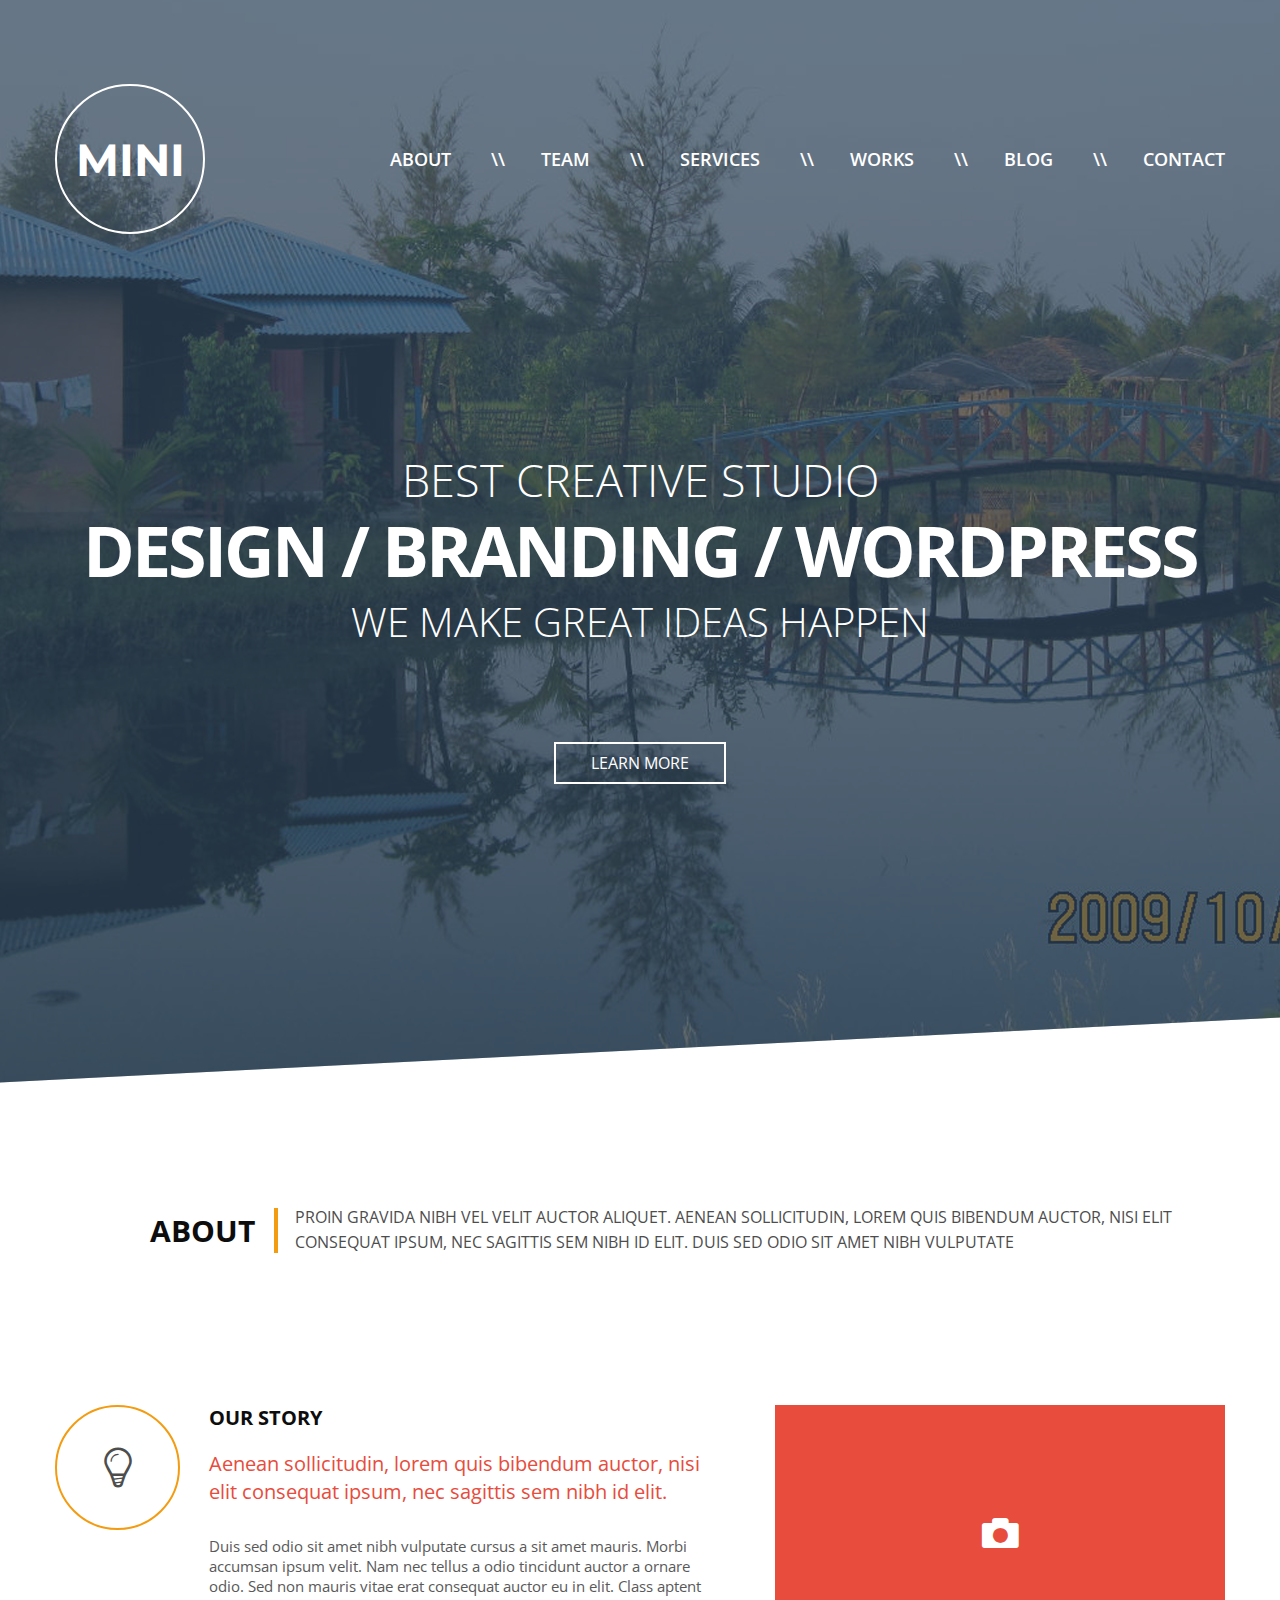
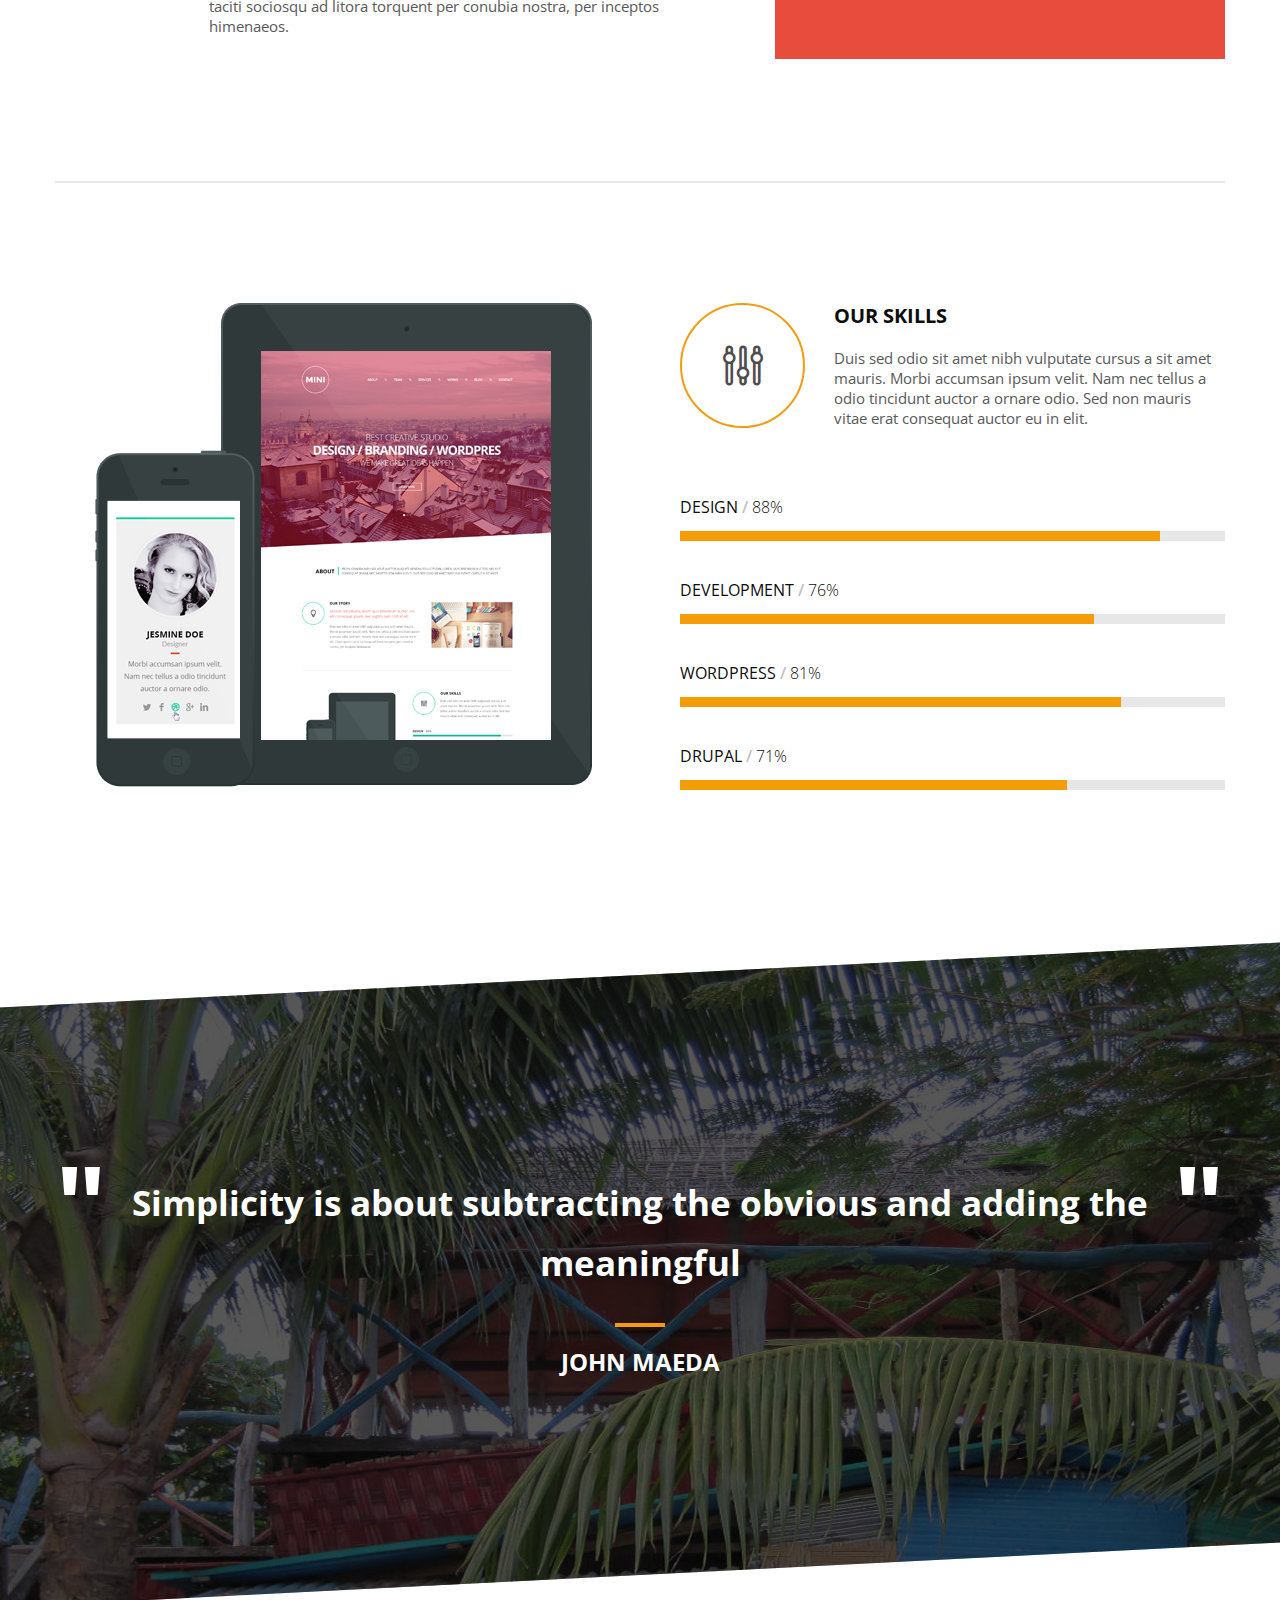
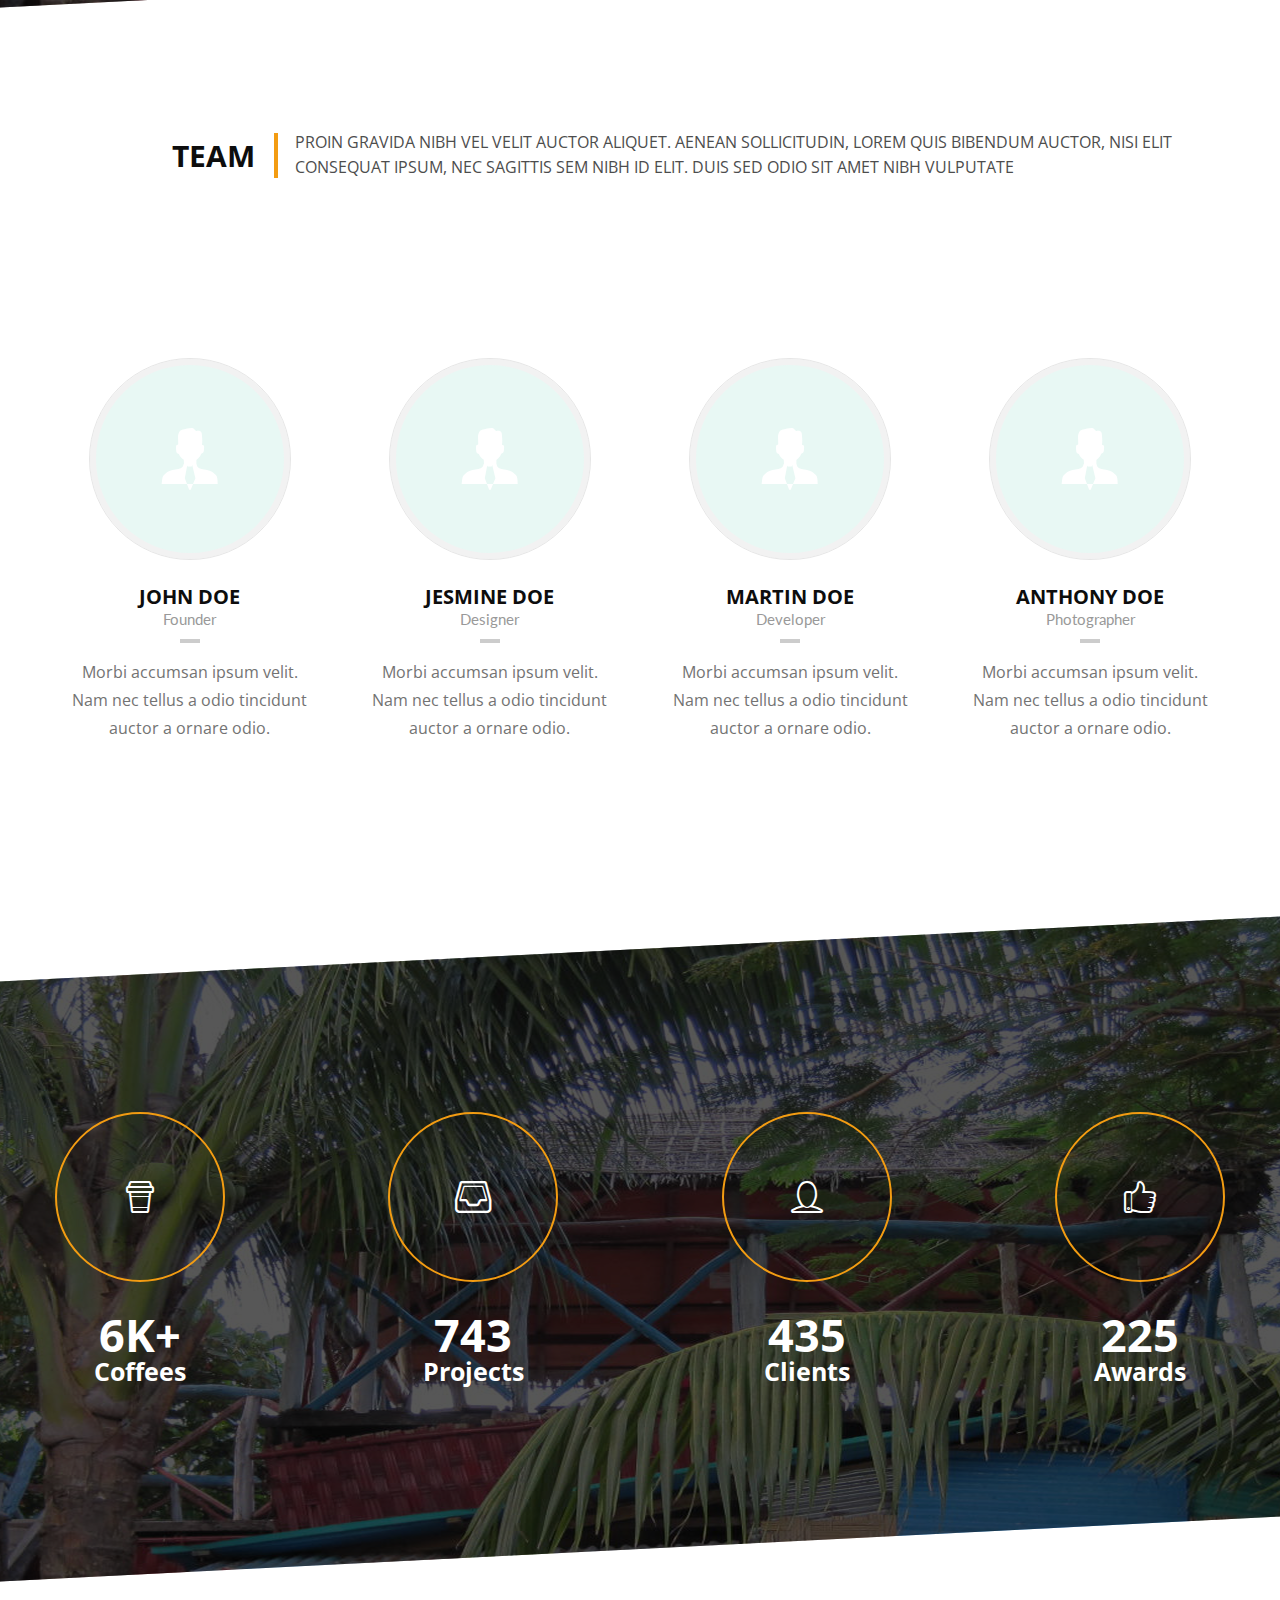
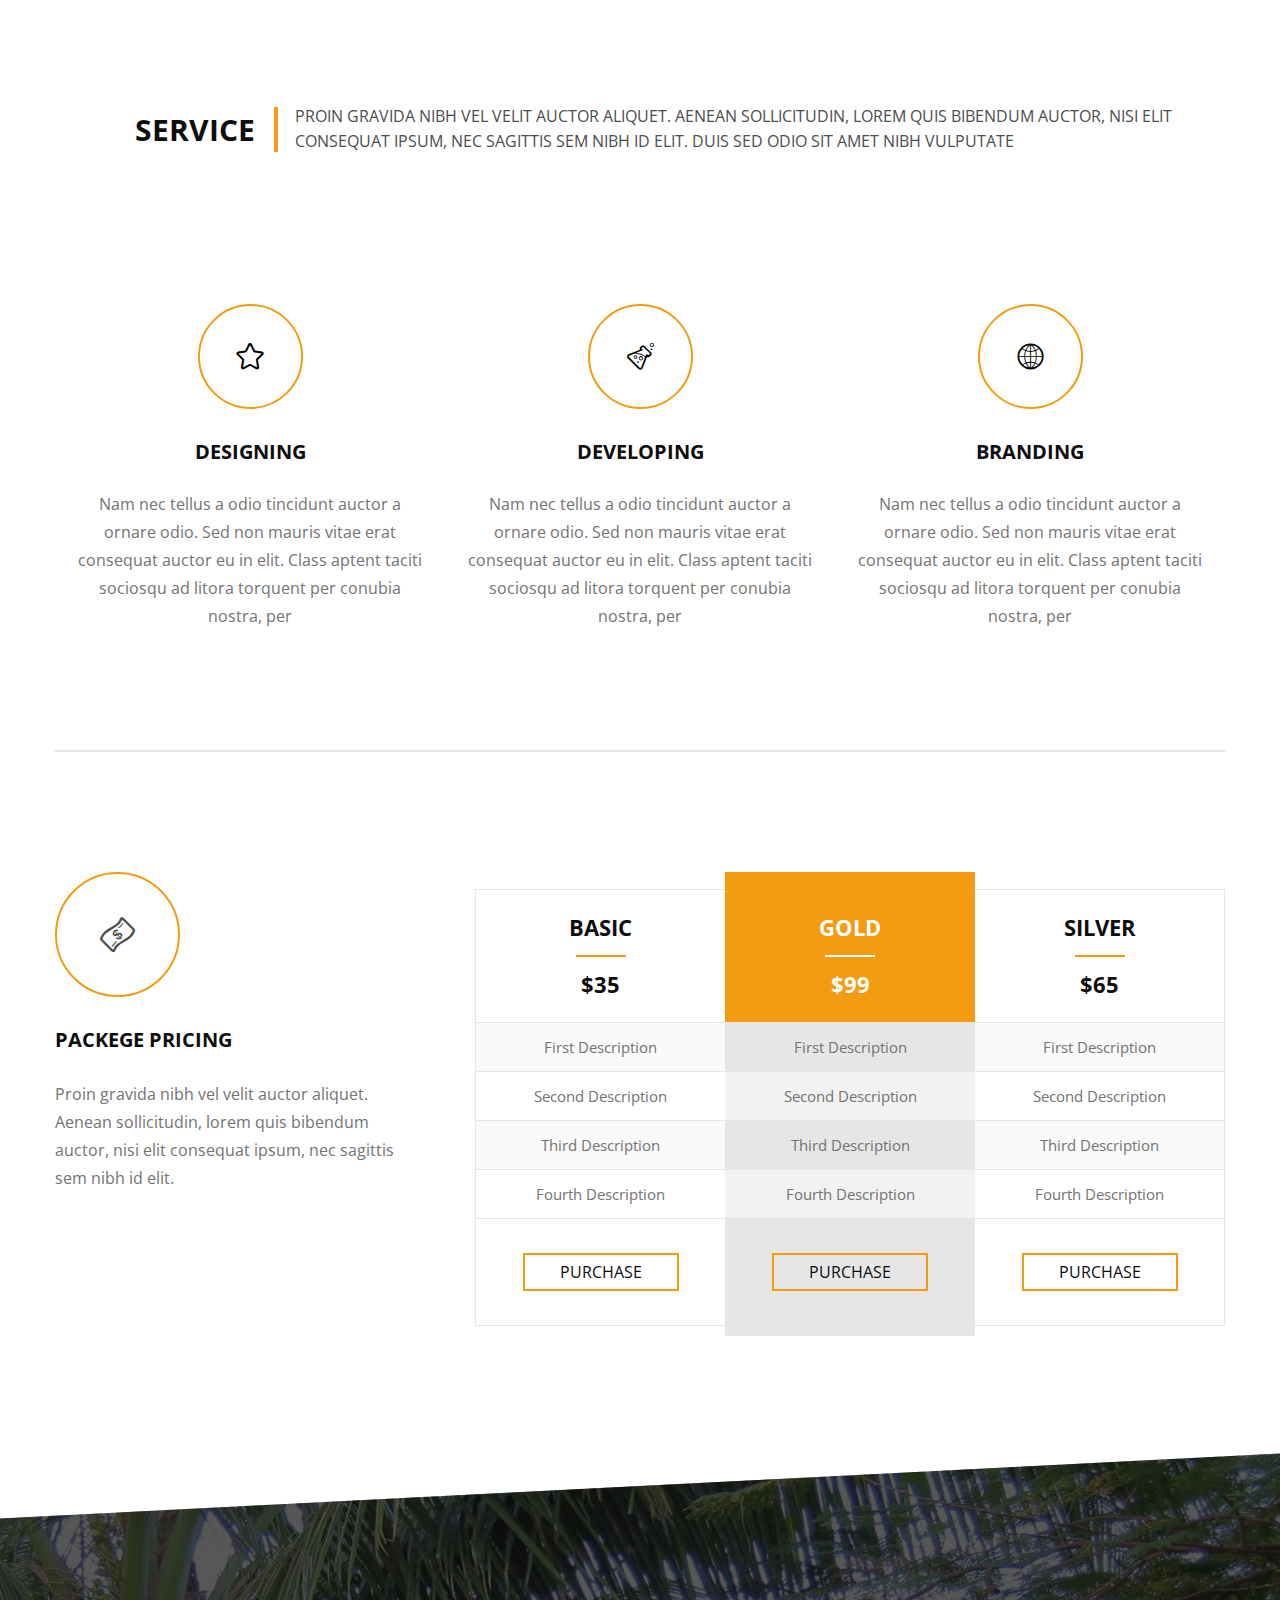
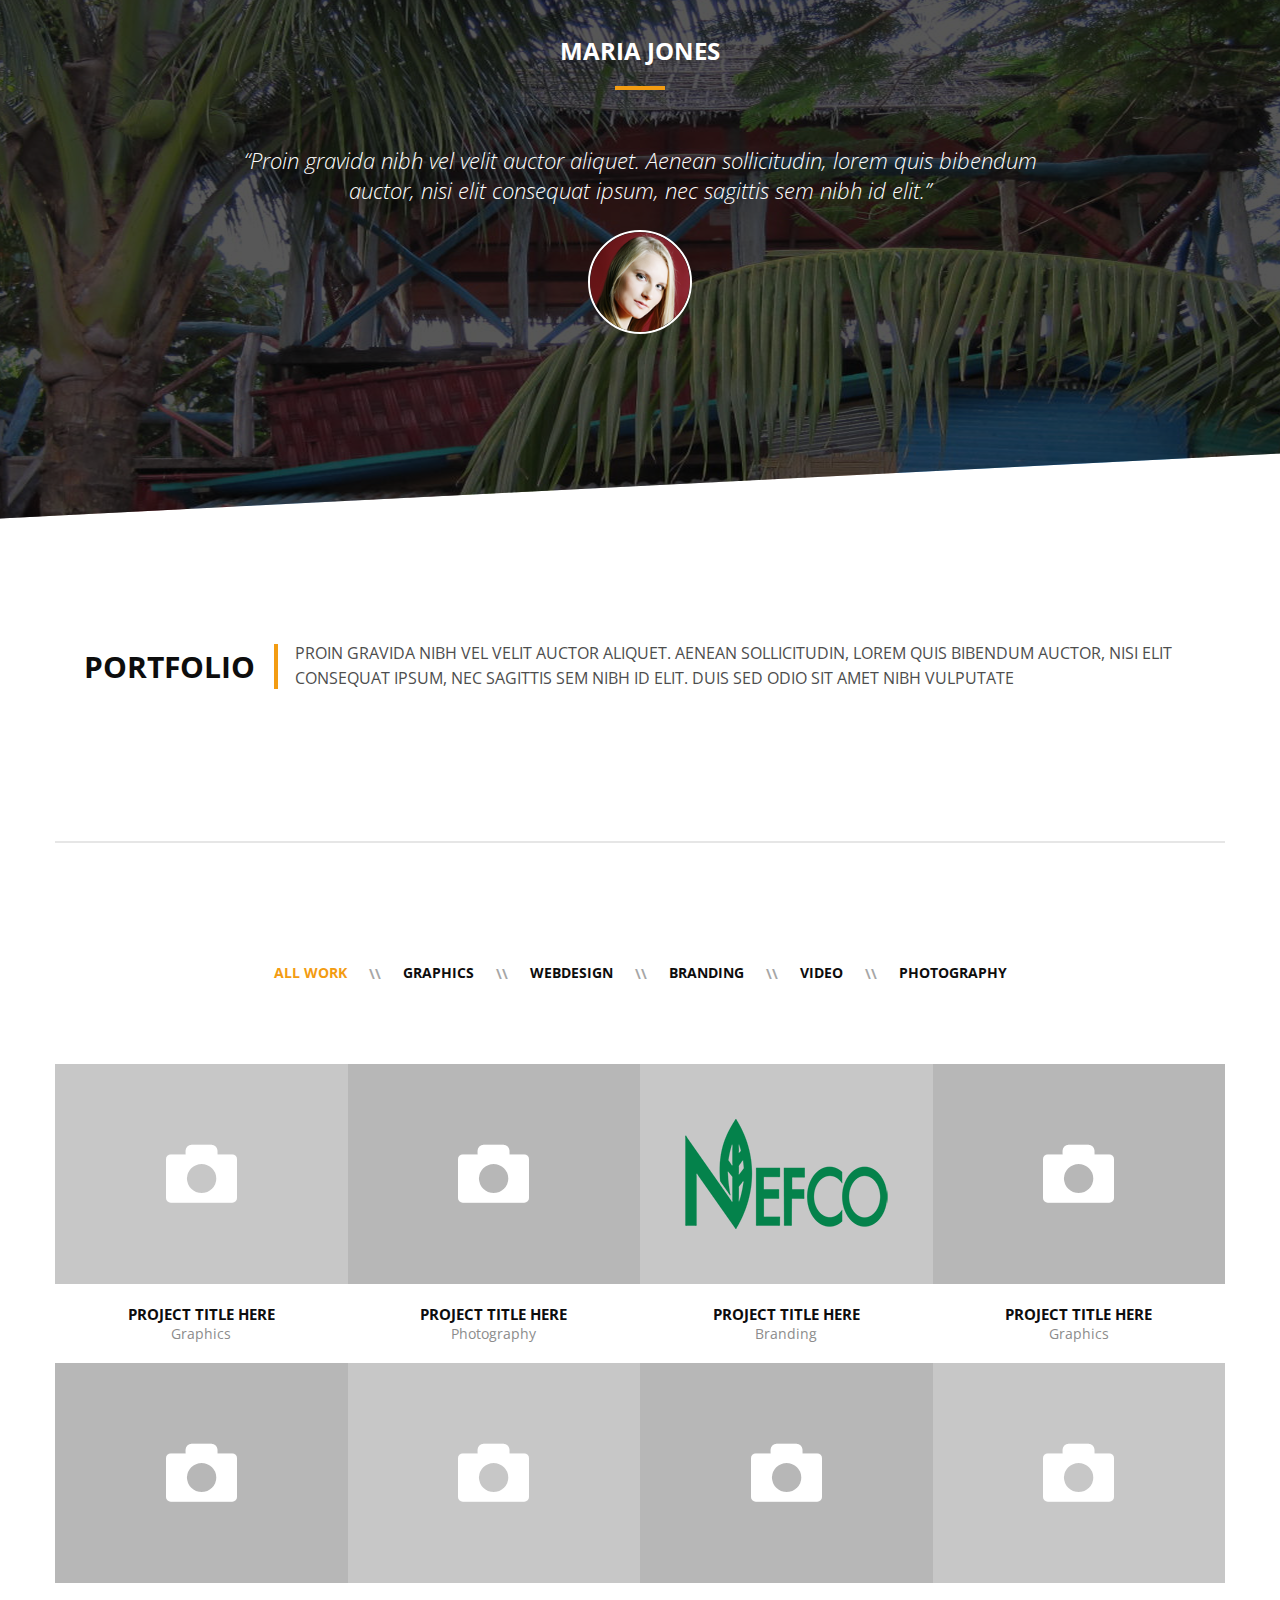
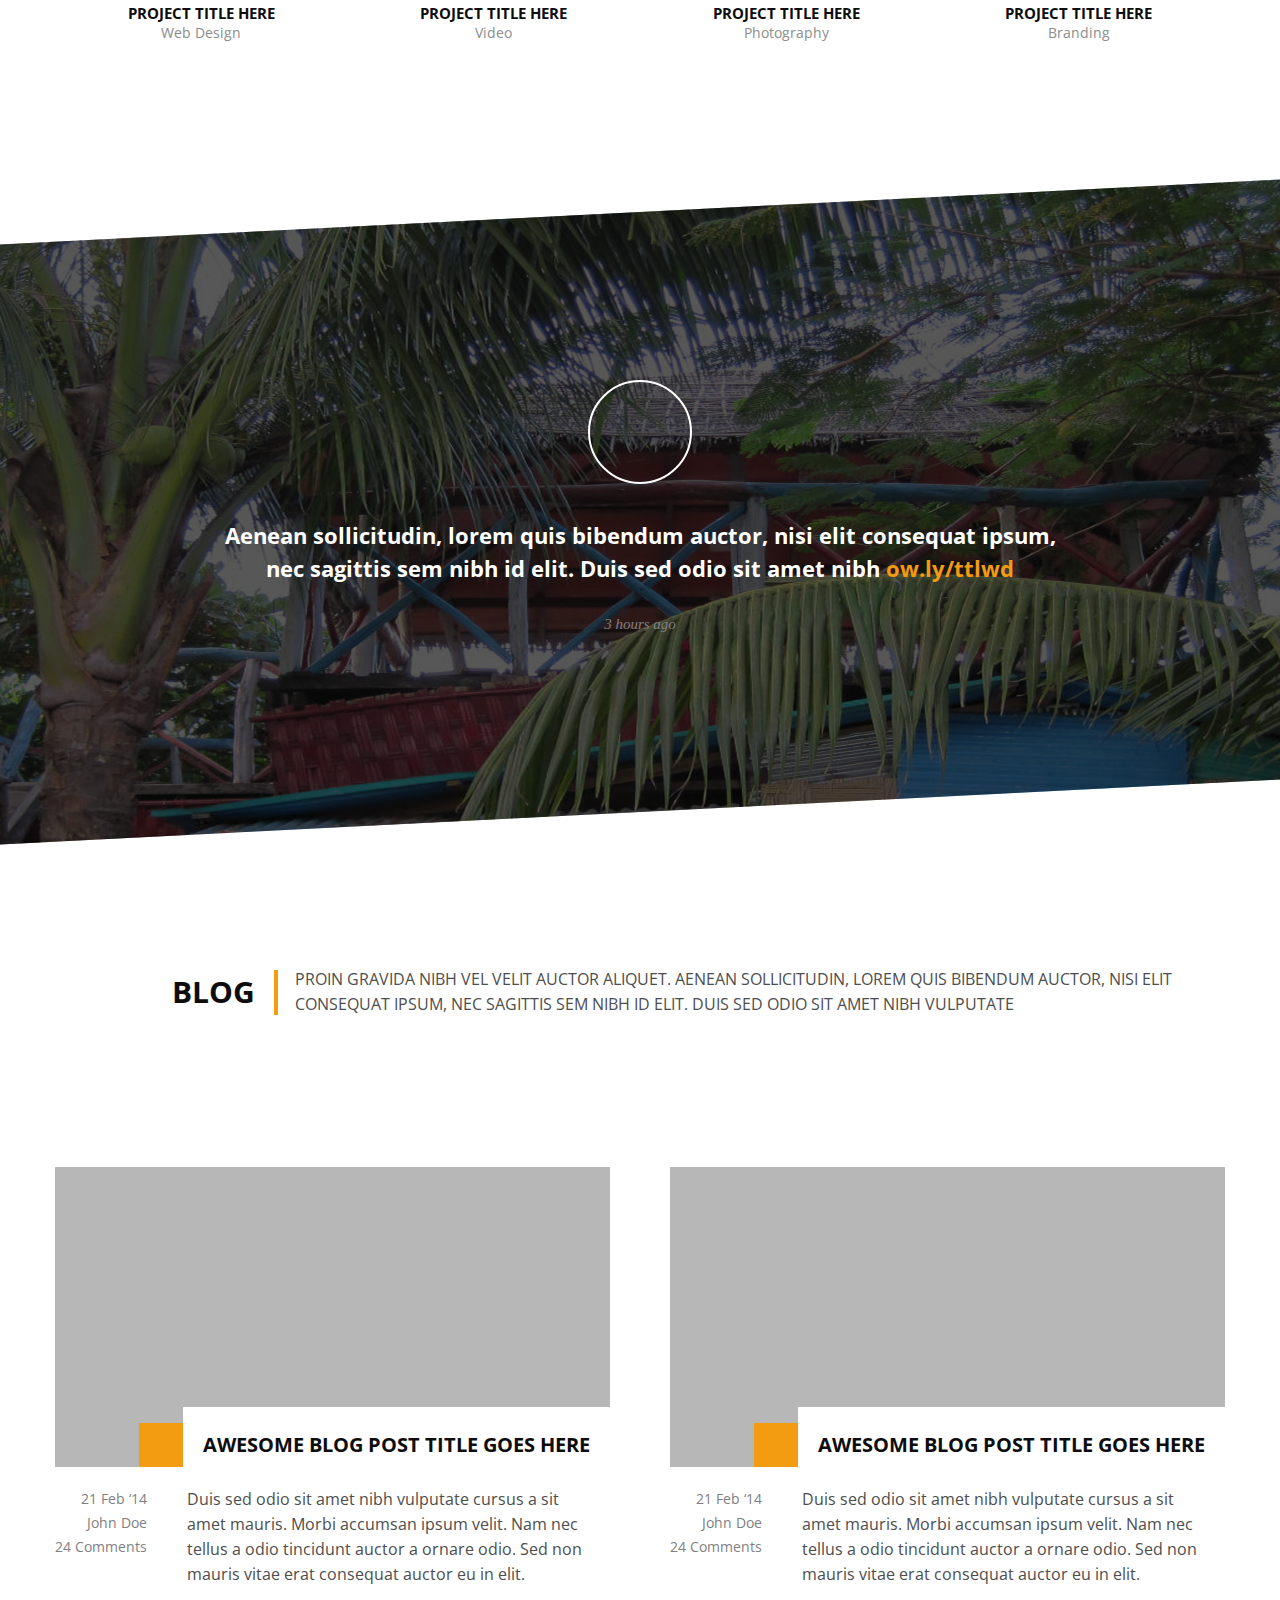
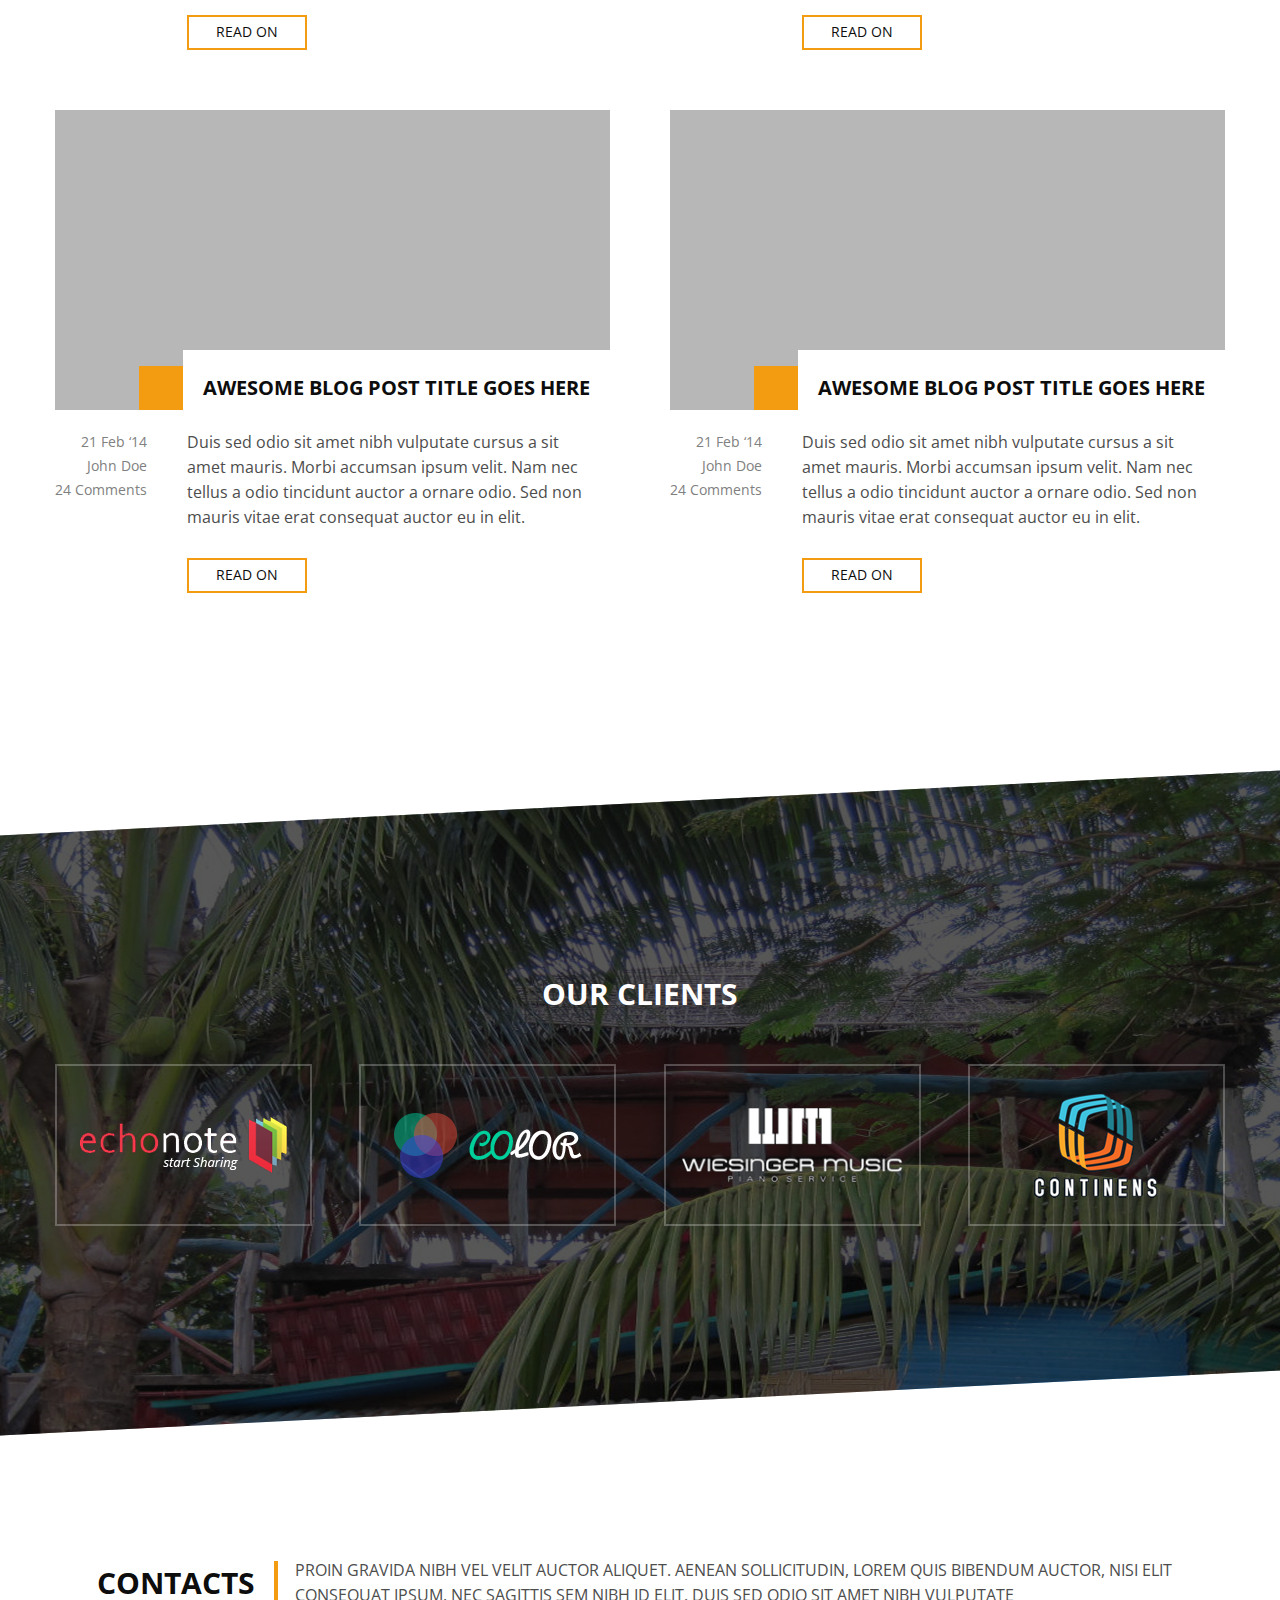
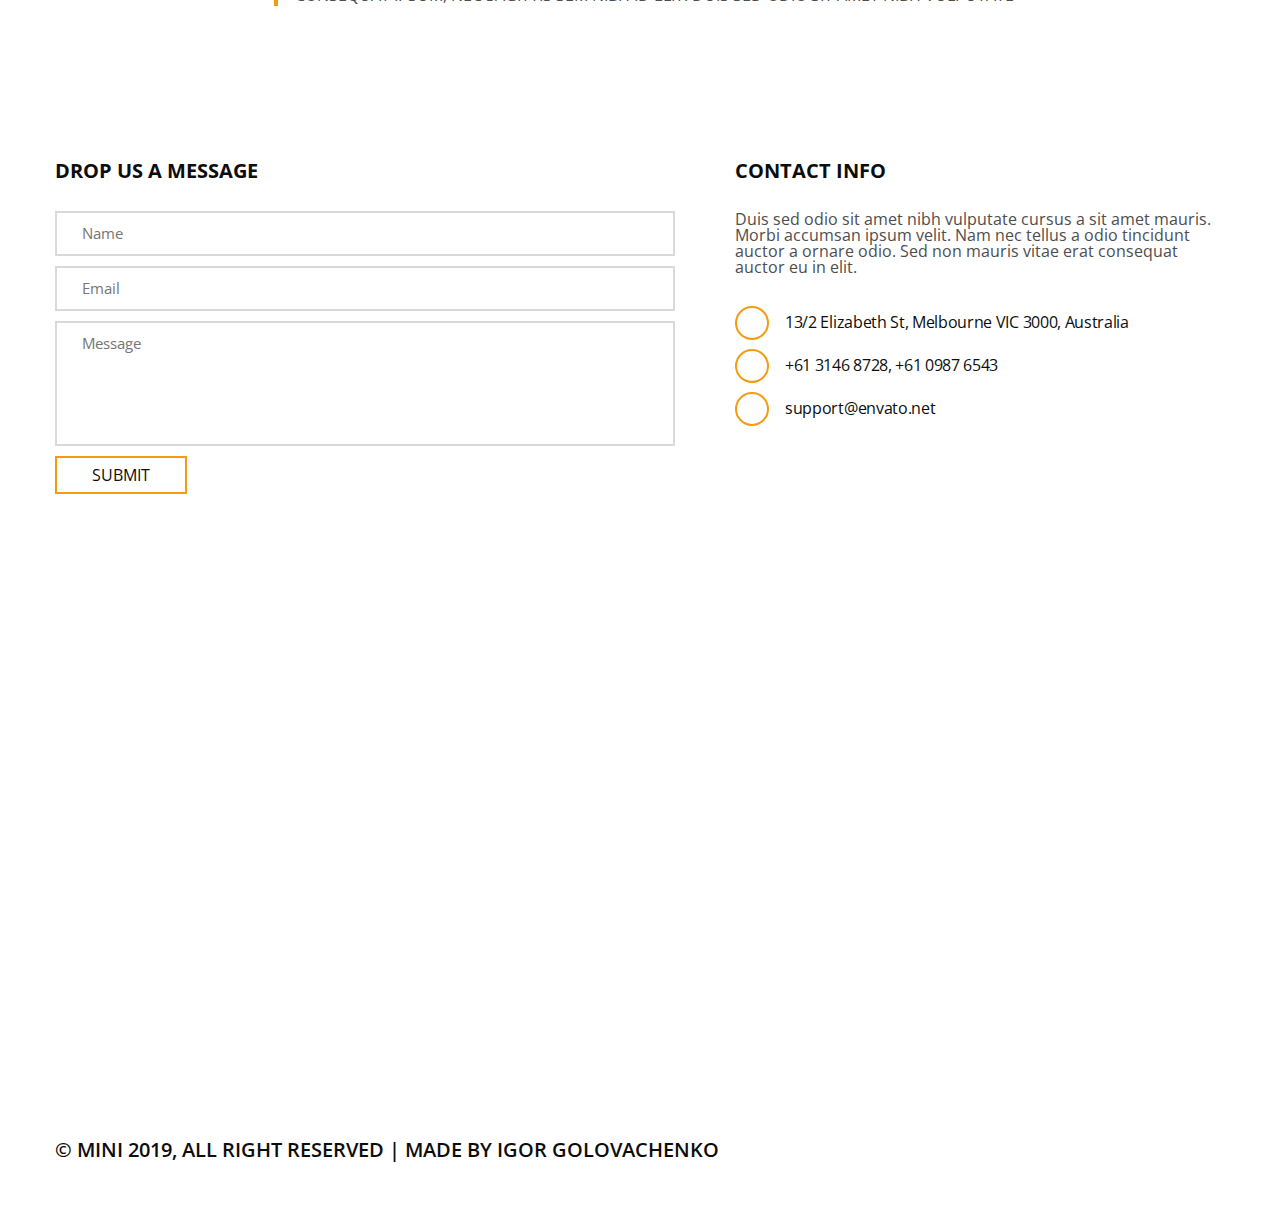
<file: Project_1/index.html>
<!DOCTYPE html>
<html lang="ru">
<head>
	<meta http-equiv="Content-Type" content="text/html; charset=utf-8" />
	<meta name="viewport" content="width=device-width, initial-scale=1, user-scalable=no, maximum-scale=1">
	<title>Главная</title>
	<link href="https://fonts.googleapis.com/css?family=Open+Sans:300,300i,400,400i,600,600i,700,700i" rel="stylesheet">
	<link href="https://fonts.googleapis.com/css?family=Montserrat:400,400i,700" rel="stylesheet">
	<link rel="stylesheet" type="text/css" href="css/normalize.css" />
	<link href="https://fonts.googleapis.com/css?family=Lato" rel="stylesheet">
	<link rel="stylesheet" href="https://use.fontawesome.com/releases/v5.7.2/css/all.css" integrity="sha384-fnmOCqbTlWIlj8LyTjo7mOUStjsKC4pOpQbqyi7RrhN7udi9RwhKkMHpvLbHG9Sr" crossorigin="anonymous">
	<link rel="stylesheet" type="text/css" href="css/icomoon.css" />
	<link rel="stylesheet" type="text/css" href="css/style.css" />
	
</head>
<body>
	<header>
		<div class="wrapper">
			<div class="header-wrap">
				<div class="logo"><a href="#">Mini</a></a></div>
				<nav class="navigation">
					<ul class="menu">
						<li class="menu__item">
							<a href="#" class="menu__link">About</a>
						</li>
						<li class="menu__item">
							<a href="#" class="menu__link">Team</a>
						</li>
						<li class="menu__item">
							<a href="#" class="menu__link">Services</a>
						</li>
						<li class="menu__item">
							<a href="#" class="menu__link">Works</a>
						</li>
						<li class="menu__item">
							<a href="#" class="menu__link">Blog</a>
						</li>
						<li class="menu__item">
							<a href="#" class="menu__link">Contact</a>
						</li>
				</ul>
				</nav>
			</div>
		</div>
	</header>
	<section class="banner">
		<div class="wrapper">
			<h1>Best Creative Studio
			<span class="lg">Design / Branding / WordPress</span>
			<span class="sm">We Make Great Ideas Happen</span></h1>
			<a href="#" class="btn">Learn More</a>
		</div>
	</section>
	<section class="about section">
		<div class="wrapper">
			<div class="heading">
				<h2>About</h2>
				<p>Proin gravida nibh vel velit auctor aliquet. Aenean sollicitudin, lorem quis bibendum auctor, nisi elit consequat ipsum, nec sagittis sem nibh id elit. Duis sed odio sit amet nibh vulputate</p>
			</div>
			<div class="about-wrap">
				<div class="about-wrap-content">
					<div class="about-wrap-content__icon">
						<span class="icon-bulb"></span>
					</div>
					<div class="about-wrap-content__text">
						<h6>Our Story</h6>
						<p class="about-text">Aenean sollicitudin, lorem quis bibendum auctor, nisi elit consequat ipsum, nec sagittis sem nibh id elit.</p>

						<p>Duis sed odio sit amet nibh vulputate cursus a sit amet mauris. 
						Morbi accumsan ipsum velit. Nam nec tellus a odio tincidunt auctor a ornare odio. Sed non  mauris vitae erat consequat auctor eu in elit. Class aptent taciti sociosqu ad litora torquent per conubia nostra, per inceptos himenaeos.</p>
					</div>
				</div>
				<div class="about-wrap-img">
					<img src="img/about-wrap-img.png" alt="">
					<span class="about-wrap-img__icon">
						<span class="icon-Shape_4"></span>
					</span>
				</div>
			</div>
			<div class="hr"></div>
			<div class="box-skills">
				<div class="box-skills__item box-skills__item--img">
					<img src="img/tablet-preview.png" alt="">	
				</div>
				<div class="box-skills__item box-skills__item--content">
					<div class="about-wrap-content">
						<div class="about-wrap-content__icon">
							<span class="icon-params"></span>
						</div>
						<div class="about-wrap-content__text">
							<h6>Our Skills</h6>
								
							<p>Duis sed odio sit amet nibh vulputate cursus a sit amet mauris. 
							Morbi accumsan ipsum velit. Nam nec tellus a odio tincidunt auctor a ornare odio. Sed non  mauris vitae erat consequat auctor eu in elit. </p>
						</div>
					</div>
					<div class="box-bars">
						<div class="bars">
							<div class="bars__title">Design<span> / </span><span class="procent">88%</span></div>
							<div class="bars-line">
								<div style="width:88%;"></div>
							</div>
						</div>
						<div class="bars">
							<div class="bars__title">Development<span> / </span><span class="procent">76%</span></div>
							<div class="bars-line">
								<div style="width:76%;"></div>
							</div>
						</div>
						<div class="bars">
							<div class="bars__title">Wordpress<span> / </span><span class="procent">81%</span></div>
							<div class="bars-line">
								<div style="width:81%;"></div>
							</div>
						</div>
						<div class="bars">
							<div class="bars__title">Drupal<span> / </span><span class="procent">71%</span></div>
							<div class="bars-line">
								<div style="width:71%;"></div>
							</div>
						</div>
					</div>	
				</div>
			</div>
		</div>
	</section>

	<section class="section-bg">
		<div class="wrapper">
			<div class="quote">
				<blockquote class="quote__text">
					Simplicity is about subtracting the obvious
					and adding the meaningful
				</blockquote>
				<span class="quote__author">John Maeda</span>
			</div>
		</div>
	</section>

	<section class="box-team section">
			<div class="wrapper">
					<div class="heading">
						<h2>Team</h2>
						<p>Proin gravida nibh vel velit auctor aliquet. Aenean sollicitudin, lorem quis bibendum auctor, nisi elit consequat ipsum, nec sagittis sem nibh id elit. Duis sed odio sit amet nibh vulputate</p>
					</div>
					<div class="team-list">
						<div class="team-list__item">
							<div class="team-list__img"><span class="icon-Shape_1"></span></div>
							<h6>JOHN DOE</h6>
							<span class="team-list__job">Founder</span>
							<p>Morbi accumsan ipsum velit. Nam nec tellus a odio tincidunt auctor a ornare odio.</p>
							<div class="social">
								<a href="#" class="social__link"><i class="fab fa-twitter"></i></a>
								<a href="#" class="social__link"><i class="fab fa-facebook-f"></i></a>
								<a href="#" class="social__link"><i class="fab fa-dribbble"></i></a>
								<a href="#" class="social__link"><i class="fab fa-google-plus-g"></i></a>
								<a href="#" class="social__link"><i class="fab fa-linkedin-in"></i></a>
							</div>
						</div>
						<div class="team-list__item">
							<div class="team-list__img"><span class="icon-Shape_1"></span></div>
							<h6>JESMINE DOE</h6>
							<span class="team-list__job">Designer</span>
							<p>Morbi accumsan ipsum velit. Nam nec tellus a odio tincidunt auctor a ornare odio.</p>
							<div class="social">
								<a href="#" class="social__link"><i class="fab fa-twitter"></i></a>
								<a href="#" class="social__link"><i class="fab fa-facebook-f"></i></a>
								<a href="#" class="social__link"><i class="fab fa-dribbble"></i></a>
								<a href="#" class="social__link"><i class="fab fa-google-plus-g"></i></a>
								<a href="#" class="social__link"><i class="fab fa-linkedin-in"></i></a>
							</div>
						</div>
						<div class="team-list__item">
							<div class="team-list__img"><span class="icon-Shape_1"></span></div>
							<h6>MARTIN DOE</h6>
							<span class="team-list__job">Developer</span>
							<p>Morbi accumsan ipsum velit. Nam nec tellus a odio tincidunt auctor a ornare odio.</p>
							<div class="social">
								<a href="#" class="social__link"><i class="fab fa-twitter"></i></a>
								<a href="#" class="social__link"><i class="fab fa-facebook-f"></i></a>
								<a href="#" class="social__link"><i class="fab fa-dribbble"></i></a>
								<a href="#" class="social__link"><i class="fab fa-google-plus-g"></i></a>
								<a href="#" class="social__link"><i class="fab fa-linkedin-in"></i></a>
							</div>
						</div>
						<div class="team-list__item">
							<div class="team-list__img"><span class="icon-Shape_1"></span></div>
							<h6>ANTHONY DOE</h6>
							<span class="team-list__job">Photographer</span>
							<p>Morbi accumsan ipsum velit. Nam nec tellus a odio tincidunt auctor a ornare odio.</p>
							<div class="social">
								<a href="#" class="social__link"><i class="fab fa-twitter"></i></a>
								<a href="#" class="social__link"><i class="fab fa-facebook-f"></i></a>
								<a href="#" class="social__link"><i class="fab fa-dribbble"></i></a>
								<a href="#" class="social__link"><i class="fab fa-google-plus-g"></i></a>
								<a href="#" class="social__link"><i class="fab fa-linkedin-in"></i></a>
							</div>
						</div>
					</div>
			</div>
	</section>

	<section class="section-bg">
		<div class="wrapper">
			<div class="facts-list">
				<div class="facts-list__item">
					<div class="facts-list__icon"><span class="icon-cup"></span></div>
					<h5><span>6K+</span>Coffees</h5>
				</div>
				<div class="facts-list__item">
					<div class="facts-list__icon"><span class="icon-stack"></span></div>
					<h5><span>743</span>Projects</h5>
				</div>
				<div class="facts-list__item">
					<div class="facts-list__icon"><span class="icon-user"></span></div>
					<h5><span>435</span>Clients</h5>
				</div>
				<div class="facts-list__item">
					<div class="facts-list__icon"><span class="icon-like"></span></div>
					<h5><span>225</span>Awards</h5>
				</div>
			</div>
		</div>
	</section>

	<section class="service section">
		<div class="wrapper">
			<div class="heading">
				<h2>Service</h2>
				<p>Proin gravida nibh vel velit auctor aliquet. Aenean sollicitudin, lorem quis bibendum auctor, nisi elit consequat ipsum, nec sagittis sem nibh id elit. Duis sed odio sit amet nibh vulputate</p>
			</div>
			<div class="service-list">
				<div class="service-list__item">
					<div class="service-list__icon"><span class="icon-star"></span></div>
					<h6>Designing</h6>
					<p>Nam nec tellus a odio tincidunt auctor a ornare odio. Sed non mauris vitae erat consequat auctor eu in elit. Class aptent taciti sociosqu ad litora torquent per conubia nostra, per</p>
				</div>
				<div class="service-list__item">
					<div class="service-list__icon"><span class="icon-lab"></span></div>
					<h6>Developing</h6>
					<p>Nam nec tellus a odio tincidunt auctor a ornare odio. Sed non mauris vitae erat consequat auctor eu in elit. Class aptent taciti sociosqu ad litora torquent per conubia nostra, per</p>
				</div>
				<div class="service-list__item">
					<div class="service-list__icon"><span class="icon-world"></span></div>
					<h6>Branding</h6>
					<p>Nam nec tellus a odio tincidunt auctor a ornare odio. Sed non mauris vitae erat consequat auctor eu in elit. Class aptent taciti sociosqu ad litora torquent per conubia nostra, per</p>
				</div>
			</div>
			<div class="hr"></div>
			<div class="box-pricing">
				<div class="box-pricing__packege">
					<div class="box-pricing__icon"><span class="icon-banknote"></span></div>
					<h6>Packege Pricing</h6>
					<p>Proin gravida nibh vel velit auctor aliquet. Aenean sollicitudin, lorem quis bibendum auctor, nisi elit consequat ipsum, nec sagittis sem nibh id elit. </p>
				</div>
				<div class="pricing">
					<div class="pricing__item">
						<div class="pricing-header">
							<span class="pricing-header__title">Basic <span>$35</span></span>
						</div>
						<ul class="pricing-list">
							<li>First Description</li>
							<li>Second Description</li>
							<li>Third Description</li>
							<li>Fourth Description</li>
						</ul>
						<div class="pricing-footer"><a href="#" class="btn btn-warning">PURCHASE</a></div>
					</div>
					<div class="pricing__item active">
						<div class="pricing-header">
							<span class="pricing-header__title">Gold <span>$99</span></span>
						</div>
						<ul class="pricing-list">
							<li>First Description</li>
							<li>Second Description</li>
							<li>Third Description</li>
							<li>Fourth Description</li>
						</ul>
						<div class="pricing-footer"><a href="#" class="btn btn-warning">PURCHASE</a></div>
					</div>
					<div class="pricing__item">
						<div class="pricing-header">
							<span class="pricing-header__title">Silver <span>$65</span></span>
						</div>
						<ul class="pricing-list">
							<li>First Description</li>
							<li>Second Description</li>
							<li>Third Description</li>
							<li>Fourth Description</li>
						</ul>
						<div class="pricing-footer"><a href="#" class="btn btn-warning">PURCHASE</a></div>
					</div>
				</div>
			</div>
		</div>
	</section>

	<section class="section-bg">
		<div class="wrapper">
			<div class="testimonial"><span class="testimonial-quote__author">Maria Jones</span>
			<p class="testimonial__text">“Proin gravida nibh vel velit auctor aliquet. Aenean sollicitudin, lorem quis bibendum <br>
			auctor, nisi elit consequat ipsum, nec sagittis sem nibh id elit.”</p>
			<div class="testimonial__avatar"><img src="img/avatar.png" alt=""></div>
			</div>
		</div>
	</section>

	<section class="section portfolio">
		<div class="wrapper">
			<div class="heading">
				<h2>Portfolio</h2>
				<p>Proin gravida nibh vel velit auctor aliquet. Aenean sollicitudin, lorem quis bibendum auctor, nisi elit consequat ipsum, nec sagittis sem nibh id elit. Duis sed odio sit amet nibh vulputate</p>
			</div>

			<div class="hr"></div>

			<div class="tab-wrap">
				<ul class="nav-tab-list tabs">
					<li class="nav-tab-list__item active">
						<a href="#tab_1" class="nav-tab-list__link">All work</a>
					</li>
					<li class="nav-tab-list__item">
						<a href="#tab_2" class="nav-tab-list__link">Graphics</a>
					</li>
					<li class="nav-tab-list__item">
						<a href="#tab_3" class="nav-tab-list__link">Webdesign</a>
					</li>
					<li class="nav-tab-list__item">
						<a href="#tab_4" class="nav-tab-list__link">Branding</a>
					</li>
					<li class="nav-tab-list__item">
						<a href="#tab_1" class="nav-tab-list__link">Video</a>
					</li>
					<li class="nav-tab-list__item">
						<a href="#tab_2" class="nav-tab-list__link">Photography</a>
					</li>
				</ul>
				<div class="box-tab-cont">
					<div class="tab-cont" id="tab_1">
						<div class="portfolio-list">
							<div class="portfolio-list__item">
								<a href="#" class="portfolio-list__link"></a>
								<div class="portfolio-list___img"><span class="icon-Shape_4"></span><a href="#" class="portfolio-list__preview"></a></div>
								<div class="portfolio-list__footer">
									<div class="portfolio-list__title">Project Title Here</div>
									<div class="portfolio-list__category">Graphics</div>
								</div>
							</div>
							<div class="portfolio-list__item">
								<a href="#" class="portfolio-list__link"></a>
								<div class="portfolio-list___img"><span class="icon-Shape_4"></span><a href="#" class="portfolio-list__preview"></a></div>
								<div class="portfolio-list__footer">
									<div class="portfolio-list__title">Project Title Here</div>
									<div class="portfolio-list__category">Photography</div>
								</div>
							</div>
							<div class="portfolio-list__item">
								<a href="#" class="portfolio-list__link"></a>
								<div class="portfolio-list___img"><img src="img/nefco_logo.png" alt=""><a href="#" class="portfolio-list__preview"></a></div>
								<div class="portfolio-list__footer">
									<div class="portfolio-list__title">Project Title Here</div>
									<div class="portfolio-list__category">Branding</div>
								</div>
							</div>
							<div class="portfolio-list__item">
								<a href="#" class="portfolio-list__link"></a>
								<div class="portfolio-list___img"><span class="icon-Shape_4"></span><a href="#" class="portfolio-list__preview"></a></div>
								<div class="portfolio-list__footer">
									<div class="portfolio-list__title">Project Title Here</div>
									<div class="portfolio-list__category">Graphics</div>
								</div>
							</div>
							<div class="portfolio-list__item">
								<a href="#" class="portfolio-list__link"></a>
								<div class="portfolio-list___img"><span class="icon-Shape_4"></span><a href="#" class="portfolio-list__preview"></a></div>
								<div class="portfolio-list__footer">
									<div class="portfolio-list__title">Project Title Here</div>
									<div class="portfolio-list__category">Web Design</div>
								</div>
							</div>
							<div class="portfolio-list__item">
								<a href="#" class="portfolio-list__link"></a>
								<div class="portfolio-list___img"><span class="icon-Shape_4"></span><a href="#" class="portfolio-list__preview"></a></div>
								<div class="portfolio-list__footer">
									<div class="portfolio-list__title">Project Title Here</div>
									<div class="portfolio-list__category">Video</div>
								</div>
							</div>
							<div class="portfolio-list__item">
								<a href="#" class="portfolio-list__link"></a>
								<div class="portfolio-list___img"><span class="icon-Shape_4"></span><a href="#" class="portfolio-list__preview"></a></div>
								<div class="portfolio-list__footer">
									<div class="portfolio-list__title">Project Title Here</div>
									<div class="portfolio-list__category">Photography</div>
								</div>
							</div>
							<div class="portfolio-list__item">
								<a href="#" class="portfolio-list__link"></a>
								<div class="portfolio-list___img"><span class="icon-Shape_4"></span><a href="#" class="portfolio-list__preview"></a></div>
								<div class="portfolio-list__footer">
									<div class="portfolio-list__title">Project Title Here</div>
									<div class="portfolio-list__category">Branding</div>
								</div>
							</div>
						</div>
					</div>
					<div class="tab-cont hide" id="tab_2">.2..</div>
					<div class="tab-cont hide" id="tab_3">.3..</div>
					<div class="tab-cont hide" id="tab_4">.4..</div>
					<div class="tab-cont hide" id="tab_5">.5..</div>
					<div class="tab-cont hide" id="tab_6">.6..</div>
				</div>
			</div>
		</div>	
	</section>

	<section class="section-bg twitt">
		<div class="wrapper">
			<div class="twitt-wrap__icon"><i class="fab fa-twitter"></i></div>
			<p class="twitt-wrap__text">
				Aenean sollicitudin, lorem quis bibendum auctor, nisi elit consequat ipsum, <br>
				nec sagittis sem nibh id elit. Duis sed odio sit amet nibh <a href="#" class="twitt-link">ow.ly/ttlwd</a>
			</p>
			<span class="twitt-wrap__time">3 hours ago</span>
		</div>
	</section>
		
	<section class="section blog">
		<div class="wrapper">
			<div class="heading">
				<h2>Blog</h2>
				<p>Proin gravida nibh vel velit auctor aliquet. Aenean sollicitudin, lorem quis bibendum auctor, nisi elit consequat ipsum, nec sagittis sem nibh id elit. Duis sed odio sit amet nibh vulputate</p>
			</div>
			<div class="blog-list">
				<div class="blog-list__item">
					<div class="blog-list__img">
						<a href="#" class="blog-list__link"></a>
						<img src="img/blog-img.png" alt="">
						<div class="blog-list__header">
							<span class="blog-list__icon"><i class="far fa-images"></i></span>
							<h6 class="blog-list__title">Awesome Blog Post Title Goes Here</h6>
						</div>
					</div>
					<div class="blog-list__footer">
						<div class="blog-list__date">
							<span>21 Feb ‘14</span>
							<span>John Doe</span>
							<span>24 Comments</span>
						</div>
						<div class="blog-list__info">
							<p>Duis sed 	odio sit amet nibh vulputate cursus a 	sit amet mauris. Morbi accumsan ipsum 	velit. Nam nec tellus a odio 			tincidunt auctor a ornare odio. Sed 	non  mauris vitae erat consequat 		auctor eu in elit.
							</p>
							<a href="#" class="btn btn-warning">Read On</a>
						</div>
					</div>
				</div>
				<div class="blog-list__item">
					<div class="blog-list__img">
						<a href="#" class="blog-list__link"></a>
						<img src="img/blog-img.png" alt="">
						<div class="blog-list__header">
							<span class="blog-list__icon"><i class="far fa-images"></i></span>
							<h6 class="blog-list__title">Awesome Blog Post Title Goes Here</h6>
						</div>
					</div>
					<div class="blog-list__footer">
						<div class="blog-list__date">
							<span>21 Feb ‘14</span>
							<span>John Doe</span>
							<span>24 Comments</span>
						</div>
						<div class="blog-list__info">
							<p>Duis sed 	odio sit amet nibh vulputate cursus a 	sit amet mauris. Morbi accumsan ipsum 	velit. Nam nec tellus a odio 			tincidunt auctor a ornare odio. Sed 	non  mauris vitae erat consequat 		auctor eu in elit.
							</p>
							<a href="#" class="btn btn-warning">Read On</a>
						</div>
					</div>
				</div>
				<div class="blog-list__item">
						<div class="blog-list__img">
							<a href="#" class="blog-list__link"></a>
							<img src="img/blog-img.png" alt="">
							<div class="blog-list__header">
								<span class="blog-list__icon"><i class="far fa-images"></i></span>
								<h6 class="blog-list__title">Awesome Blog Post Title Goes Here</h6></div>
							</div>
						<div class="blog-list__footer">
							<div class="blog-list__date">
								<span>21 Feb ‘14</span>
								<span>John Doe</span>
								<span>24 Comments</span>
							</div>
							<div class="blog-list__info">
								<p>Duis sed 	odio sit amet nibh vulputate cursus a 	sit amet mauris. Morbi accumsan ipsum 	velit. Nam nec tellus a odio 			tincidunt auctor a ornare odio. Sed 	non  mauris vitae erat consequat 		auctor eu in elit.
								</p>
								<a href="#" class="btn btn-warning">Read On</a>
							</div>
						</div>
					</div>
					<div class="blog-list__item">
							<div class="blog-list__img">
								<a href="#" class="blog-list__link"></a>
								<img src="img/blog-img.png" alt="">
								<div class="blog-list__header">
									<span class="blog-list__icon"><i class="far fa-images"></i></span>
									<h6 class="blog-list__title">Awesome Blog Post Title Goes Here</h6>
								</div>
							</div>
						<div class="blog-list__footer">
								<div class="blog-list__date">
									<span>21 Feb ‘14</span>
									<span>John Doe</span>
									<span>24 Comments</span>
								</div>
							<div class="blog-list__info">
								<p>Duis sed odio sit amet nibh vulputate cursus a 	sit amet mauris. Morbi accumsan ipsum 	velit. Nam nec tellus a odio 			tincidunt auctor a ornare odio. Sed 	non  mauris vitae erat consequat auctor eu in elit.
								</p>
								<a href="#" class="btn btn-warning">Read On</a>
							</div>
						</div>
					</div>
			</div>
		</div>
	</section>

	<section class="section-bg clients">
		<div class="wrapper">
			<h2>Our Clients</h2>
				<ul class="clients-list">
					<li class="clients-list__item"><a href="#"><img src="img/cl-logo-1.png" alt=""></a></li>
					<li class="clients-list__item"><a href="#"><img src="img/cl-logo-2.png" alt=""></a></li>
					<li class="clients-list__item"><a href="#"><img src="img/cl-logo-3.png" alt=""></a></li>
					<li class="clients-list__item"><a href="#"><img src="img/cl-logo-4.png" alt=""></a></li>
				</ul>
		</div>
	</section>

	<section class="section contact">
		<div class="wrapper">
			<div class="heading">
				<h2>Contacts</h2>
				<p>Proin gravida nibh vel velit auctor aliquet. Aenean sollicitudin, lorem quis bibendum auctor, nisi elit consequat ipsum, nec sagittis sem nibh id elit. Duis sed odio sit amet nibh vulputate</p>
			</div>
			
			<div class="contact-wrap">
				<div class="contact-wrap__left">
					<h6>Drop Us a Message</h6>
					<div class="contact-form">
						<form action="#">
							<div class="form-field">
								<input type="text" class="form-control" placeholder="Name">
								<span class="form-field__icon"><i class="far fa-user"></i></span>
							</div>
							<div class="form-field">
								<input type="email" class="form-control" placeholder="Email">
								<span class="form-field__icon"><i class="far fa-envelope"></i></span>
							</div>
							<div class="form-field">
								<textarea class="form-control" placeholder="Message"></textarea>
								<span class="form-field__icon"><i class="fas fa-pencil-alt"></i></span>
							</div>
							<input type="submit" value="submit" class="btn btn-warning btn-sm">
						</form>
					</div>	
				</div>
				<div class="contact-wrap__right">
					<h6>Contact Info</h6>
					<p>Duis sed odio sit amet nibh vulputate cursus a sit amet mauris. Morbi accumsan ipsum velit. Nam nec tellus a odio tincidunt auctor a ornare odio. Sed non  mauris vitae erat consequat auctor eu in elit.</p>
					<ul class="contact-list">
						<li class="contact-list__item">
							<span class="contact-list__icon"><i class="fas fa-map-marker-alt"></i></span>13/2 Elizabeth St, Melbourne VIC 3000, Australia
						</li>
						<li class="contact-list__item">
							<span class="contact-list__icon"><i class="fas fa-phone"></i></span><a href="tel:6131468728">+61 3146 8728</a>, <a href="tel:6109876543">+61 0987 6543</a>
						</li>
						<li class="contact-list__item">
							<span class="contact-list__icon"><i class="far fa-envelope"></i></span><a href="mailto:support@envato.net">support@envato.net</a>
						</li>
					</ul>
				</div>
			</div>
		</div>
	</section>

	<section id="map">
		<iframe src="https://www.google.com/maps/embed?pb=!1m18!1m12!1m3!1d3151.811233862677!2d144.96300941584488!3d-37.81789024205351!2m3!1f0!2f0!3f0!3m2!1i1024!2i768!4f13.1!3m3!1m2!1s0x6ad642b4758afc1d%3A0x5f54994233268fc3!2s13%2F2+Elizabeth+St%2C+Melbourne+VIC+3004%2C+Australia!5e0!3m2!1sen!2sua!4v1553108841372" width="100%" height="500" frameborder="0" style="border:0" allowfullscreen></iframe>
	</section>
	<footer class="footer">
		<div class="wrapper footer-flex">
			<p class="copyright">&copy; MINI 2019, All Right Reserved  |  Made By Igor Golovachenko</p>
			<div class="social">
				<a href="#" class="social__link"><i class="fab fa-twitter"></i></a>
				<a href="#" class="social__link"><i class="fab fa-facebook-f"></i></a>
				<a href="#" class="social__link"><i class="fab fa-dribbble"></i></a>
				<a href="#" class="social__link"><i class="fab fa-google-plus-g"></i></a>
				<a href="#" class="social__link"><i class="fab fa-linkedin-in"></i></a>
				<a href="#" class="social__link"><i class="fab fa-pinterest-p"></i></a>
			</div>
		</div>
		
	</footer>


	<script type="text/javascript" src="js/jquery-1.11.0.min.js"></script>
	<script type="text/javascript" src="js/custom.js"></script>

</body>
</html>
</file>
<file: Project_1/css/icomoon.css>
@font-face {
  font-family: 'icomoon';
  src:  url('../fonts/icomoon.eot?oqzhxp');
  src:  url('../fonts/icomoon.eot?oqzhxp#iefix') format('embedded-opentype'),
    url('../fonts/icomoon.ttf?oqzhxp') format('truetype'),
    url('../fonts/icomoon.woff?oqzhxp') format('woff'),
    url('../fonts/icomoon.svg?oqzhxp#icomoon') format('svg');
  font-weight: normal;
  font-style: normal;
}

[class^="icon-"], [class*=" icon-"] {
  /* use !important to prevent issues with browser extensions that change fonts */
  font-family: 'icomoon' !important;
  speak: none;
  font-style: normal;
  font-weight: normal;
  font-variant: normal;
  text-transform: none;
  line-height: 1;

  /* Better Font Rendering =========== */
  -webkit-font-smoothing: antialiased;
  -moz-osx-font-smoothing: grayscale;
}

.icon-banknote:before {
  content: "\e900";
}
.icon-bulb:before {
  content: "\e901";
}
.icon-cup:before {
  content: "\e902";
  color: #fff;
}
.icon-film:before {
  content: "\e903";
  color: #fff;
}
.icon-handset:before {
  content: "\e904";
  color: #f7f7f7;
}
.icon-lab:before {
  content: "\e905";
  color: #fff;
}
.icon-like:before {
  content: "\e906";
  color: #fff;
}
.icon-mail:before {
  content: "\e907";
  color: #808080;
}
.icon-params:before {
  content: "\e908";
}
.icon-pen:before {
  content: "\e909";
  color: #808080;
}
.icon-Shape_1:before {
  content: "\e90a";
  color: #fff;
}
.icon-Shape_4:before {
  content: "\e90b";
  color: #fff;
}
.icon-stack:before {
  content: "\e90c";
  color: #f39c12;
}
.icon-star:before {
  content: "\e90d";
}
.icon-user:before {
  content: "\e90e";
  color: #fff;
}
.icon-world:before {
  content: "\e90f";
}
</file>
<file: Project_1/css/style.css>
body {
    color: #4d4d4d;
    font-family: "Open Sans", Arial, sans-serif;
    font-size: 16px;
}

.wrapper {
    max-width: 1250px; /*максимальная ширина, чтобы была возможность скейлинга*/
    width: 100%;
    padding: 0 40px;
    margin: 0 auto; /*центровка относительно центра посередине*/

}

h1 {
color: #ffffff;
font-size: 45px;
font-weight: 300;
line-height: 60px;
text-transform: uppercase;
margin-bottom: 90px;
}

h1 .lg {
    font-size: 70px;
    font-weight: 700;
    line-height: 80px;
    display: block;
    letter-spacing: -3px;
}

h1 .sm {
    font-size: 40px;
    font-weight: 300;
    line-height: 60px;
}

h6 {
    color: #0d0d0d;
    font-size: 20px;
    font-weight: 700;
    line-height: 25px;
    text-transform: uppercase;
}

header {
    position: absolute;
    top: 84px;
    left: 0;
    right: 0;
    z-index: 99;
}

.header-wrap {
    display: flex;
    align-items: center;
    justify-content: space-between;
}

.banner {
    padding-top: 450px;
    padding-bottom: 450px;
    height: 1100px;
    background: url("../img/banner.png") no-repeat center top /* прикрепленно к верху страницы */;
    text-align: center;
}

.logo a {
    display: flex;
    align-items: center;
    justify-content: center;
    width: 150px;
    height: 150px;
    border: 2px solid #ffffff;
    border-radius: 50%;
    color: #ffffff;
    font-family: "Montserrat", sans-serif;
    font-size: 45px;
    font-weight: 700;
    line-height: 25px;
    text-transform: uppercase;
}

.menu {
    list-style: none; /*убираем маркировку*/
    display: flex; /*располагаем горизонтально объекты*/
}

.menu__item {
    margin-left: 90px;
    position: relative;
}

.menu__item::after {
    content: "\\\\";
    display: block;
    font-size: 18px;
    font-weight: 600;
    line-height: 20px;
    color: #ffffff;
    position: absolute;
    top: 0;
    left: 100%;
    margin-left: 40px;
}

.menu__item:last-child::after {display: none;}

.menu__link {
    font-size: 18px;
    font-weight: 600;
    line-height: 20px;
    text-transform: uppercase;
    color: #ffffff;
}

.menu__link:hover {
    color: #0d0d0d;
}

.hr {
    height: 2px;
    margin: 120px 0;
    background-color: #e6e6e6;  
}

/* buttons */

.btn {
    display: inline-block;
    vertical-align: middle;
    height: 42px;
    padding: 11px 35px 0;
    border: 2px solid #ffffff;
    background-color: transparent;
    color: #ffffff;
    font-family: "Open Sans", Arial, sans-serif;
    font-size: 16px;
    font-weight: 400;
    text-transform: uppercase;
    text-decoration: none;
    transition: all 0.3s;
}

.btn-warning {
    color: #0d0d0d;
    border-color: #f39c12; 
}

.btn-sm {
    height: 38px;
    padding-top: 9px;
}

.btn:hover {
    background-color: #f39c12;
    color: #ffffff;
    text-transform: uppercase;
    text-decoration: none;
    border-color: #f39c12;
}

input.btn, button.btn {
    padding-top: 0 !important;

}

/*forms*/

.form-field {
    position: relative;
    margin-bottom: 10px;
}

.form-field__icon {
    position: absolute;
    top: 15px;
    right: 30px;
    color: #808080;
    font-size: 16px;
    text-align: center;
    transition: all 0.3s;
}

.form-control {
    display: block;
    padding: 0 70px 0 25px;
    width: 100%;
    height: 45px;
    border: 2px solid #d9d9d9;
    background-color: #ffffff;
    color: #808080;
    font-family: "Open Sans";
    font-size:  15px;
    font-weight: 400;
    transition: all 0.3s;
}

.form-control:focus {
    border-color: #f39c12;
}

.form-control:focus + .form-field__icon {
    color: #f39c12;
}

textarea.form-control {
    max-width: 100%;
    min-height: 125px;
    resize: none;
    padding-top: 10px;
}

.section {
    padding: 105px 0 100px;
}

.heading {
    display: flex;
    -ms-align-items: center;
    align-items: center;
    margin-bottom: 151px;
    margin: 0 auto 150px;

}

.heading h2 {
    color: #0d0d0d;
    font-size: 30px;
    font-weight: 700;
    line-height: 35px;
    text-transform: uppercase;
    position: relative;
    margin-right: 40px;
    width: 200px;
    flex: none;
    text-align: right;
}

.heading h2:after {
    content: " ";
    display: block;
    width: 4px;
    height: 45px;
    background-color: #f39c12;
    position: absolute;
    left: 100%;
    top: 50%;
    margin-top: -22px;
    margin-left: 19px;
}

.heading p {
    flex: 1;
    color: #4d4d4d;
    font-size: 16px;
    font-weight: 400;
    line-height: 25px;
    text-transform: uppercase;
}

.about-wrap {
    display: flex;
    align-items: flex-start;
}

.about-wrap-content {
    display: flex;
    align-items: flex-start;
    flex: 1;
}

.about-wrap-content__icon {
    display: flex;
    align-items: center;
    justify-content: center;
    width: 125px;
    height: 125px;
    flex: none;
    font-size: 40px;
    border: 2px solid #f39c12;
    background-color: #ffffff;
    border-radius: 50%;
    margin-right: 29px;
}

.about-wrap-content__text h6 {
    margin-bottom: 20px;
}

.about-wrap-content__text .about-text {
    color: #e74c3c;
    font-size: 20px;
    font-weight: 400;
    line-height: 28px;
    margin-bottom: 30px
}

.about-wrap-content__text p {
    color: #595959;
    font-size: 15px;
    font-weight: 400;
    line-height: 20px;
}

.about-wrap-img {
    position: relative;
    margin-left: 60px;
}

.about-wrap-img__icon {
    position: absolute;
    font-size: 30px;
    left: 0;
    right: 0;
    bottom: 0;
    top: 0;
    display: flex;
    align-items: center;
    justify-content: center;
}

/* box-skills */

.box-skills {
    display: flex;
}

.box-skills__item {
    flex: 1;
    width: 50%;
}

.box-skills__item--img img {
    display: inline-block;
    max-width: 100%;
}

.box-skills__item--img {
    padding-left: 40px;
}

.box-skills__item--content {
    padding-left: 40px;
}

/* bars */
.box-bars {
    margin-top: 65px;
}

.bars {
    margin-bottom: 35px;
}

.bars__title {
    color: #0d0d0d;
    font-size: 16px;
    font-weight: 400;
    line-height: 28px;
    text-transform: uppercase;
    margin-bottom: 10px;
}

.bars__title span {
    color: #bfbfbf;
    font-weight: 600;
}

.bars__title .procent {
    color: #0d0d0d;
    font-weight: 300;
}

.bars-line {
    height: 10px;
    background: #e7e7e7;
}

.bars-line  div {
    height: 10px;
    background: #f49d09;
}

.section-bg {
    background: url("../img/quote.png") no-repeat center top;
    height: 700px;
    display: flex;
    align-items: center;
    background-size: cover;
}

/* quote */
.quote {
    text-align: center;
    color: #fff;
}

.quote__text {
    color: #fff;
    font-size: 35px;
    font-weight: 700;
    line-height: 60px;
    position: relative;
    padding: 0 70px;
    margin-bottom: 30px;
}

.quote__text:after, .quote__text:before {
    content: '"';
    display: block;
    font-family: "Open Sans", sans-serif;
    font-size: 110px;
    font-weight: 700;
    line-height: 60px;
    position: absolute;
    top: 0;
}

.quote__text:before {
    left: 0;
}

.quote__text:after {
    right: 0;
}

.quote__author {
    display: inline-block;
    font-size: 24px;
    font-weight: 700;
    line-height: 30px;
    text-transform: uppercase;
}

.quote__author:before {
    content: "";
    display: block;
    width: 50px;
    height: 4px;
    margin: 0 auto 20px;
    background-color: #f39c12;
}

/* team */



.team-list {
    display: flex;
    justify-content: space-between;
    flex-wrap: wrap;
}

.team-list__item {
    display: flex;
    flex-direction: column;
    width: 269px;
    padding: 25px 15px 30px;
    text-align: center;
    border-top: 4px solid transparent;
}

.team-list__item .social {
    dispaly: flex;
    align-items: flex-end;
    justify-content: center;
    flex: 1;
    height: 100%;
}

.team-list__item:hover {
    background-color: #f0f0f0;
    border-top: 4px solid #f39c12;
}

.team-list__item:hover .team-list__job:after {
    background-color: #e74c3c;
}

.team-list__img {
    display: flex;
    flex: none;
    align-items: center;
    justify-content: center;
    font-size: 62px;
    background-color: #e8f8f4;
    width: 200px;
    height: 200px;
    border-radius: 50%;
    border: 6px solid #f2f2f2;
    position: relative;
    margin: 0 auto 25px;
}

.team-list__img:after {
    content: "";
    display: block;
    left: -7px;
    top: -7px;
    position: absolute;
    width: 202px;
    height: 202px;
    border-radius: 50%;
    border: 1px solid #e6e6e6;
}


.team-list__item h6 {
    text-transform: uppercase;
    font-weight: 700


}

.team-list__job {
    color: #999999;
    font-family: "Lato", sans-serif;
    font-size: 15px;
    font-weight: 400;
    line-height: 20px;
}

.team-list__job:after {
    content: "";
    display: block;
    margin: 10px auto 15px;
    width: 20px;
    height: 4px;
    background-color: #cccccc;
}

.team-list__item p {
    color: #737373;
    font-family: "Open Sans";
    font-size: 16px;
    font-weight: 400;
    line-height: 28px;
}

.fab {
    font-size: 20px;
    margin: 27px 7px 0;
    text-align: center;
    display: inline-block;
    vertical-align: middle;
    color: #999999; 
}

.fab:last-child {
    margin-right: 0;
}

.fab:hover{
    color: #f39c12;
}

/*facts*/

.facts-list {
    display: flex;
    justify-content: space-between;
}

.facts-list__item:hover .facts-list__icon {
    border-color: #fff;
}

.facts-list__item:hover .facts-list__icon [class*="icon"]:before {
    color: #f39c12;
}

.facts-list__icon {
    display: flex;
    align-items: center;
    justify-content: center;
    width: 170px;
    height: 170px;
    border: 2px solid #f39c12;
    border-radius: 50%;
    background-color: transparent;
    font-size: 32px;
    margin-bottom: 30px;
    transition: all 0.3s;
    }

.facts-list__icon [class*="icon"]:before {
    color: #ffffff;
    transition: all 0.3s;
}

.facts-list h5 {
    color: #ffffff;
    font-size: 25px;
    line-height: 29px;
    text-align: center;
}
.facts-list h5 span {
    color: #ffffff;
    font-weight: 700;
    font-size: 45px;
    line-height: 45px;
    display: block;
}

/*service*/
.service-list {
    display: flex;
    text-align: center;
}

.service-list__icon {
    display: flex;
    align-items: center;
    justify-content: center;
    width: 105px;
    height: 105px;
    border: 2px solid #f39c12;
    border-radius: 50%;
    background-color: transparent;
    font-size: 27px;
    margin: 0 auto 30px;
    transition: all 0.3s;
}

.service-list__item:hover .service-list__icon {
    background-color: #f39c12;
}

.service-list__item:hover .service-list__icon [class*="icon"]:before {
    color: #fff;
}

.service-list__icon [class*="icon"]:before {
    color: #000000;
    transition: all 0.3s;
}

.service-list__item p {
    color: #737373;
    font-size: 16px;
    font-weight: 400;
    line-height: 28px;
    padding: 0 17px;
}

.service-list__item h6 {
    color: #0d0d0d;
    font-size: 20px;
    font-weight: 700;
    line-height: 25px;
    text-transform: uppercase;
    margin-bottom: 26px; 
}

.box-pricing {
    display: flex;
}

.box-pricing .service-list__icon {
    margin-left: 0;
    width: 125px;
    height: 125px;
    font-size: 32px;
}

.box-pricing__icon {
    display: flex;
    align-items: center;
    justify-content: center;
    width: 125px;
    height: 125px;
    border: 2px solid #f39c12;
    border-radius: 50%;
    background-color: transparent;
    font-size: 35px;
    margin: 0 185px 30px 0;
    transition: all 0.3s;
}

.box-pricing__packege p {
    color: #737373;
    font-size: 16px;
    font-weight: 400;
    line-height: 28px;
    padding-top: 28px;
}

.pricing {
    display: flex;
    text-align: center;
    align-items: flex-start;
    margin-left: 5%;
}

.pricing__item {
    border: 1px solid #e6e6e6;
    width: 250px;
}

.pricing__item:first-child {
    margin-top: 17px;
    border-right: none;
}

.pricing__item:last-child {
    margin-top: 17px;
    border-left: none;
}

.pricing__item.active {
    border-right: none;
    border-left: none;
    border-top: 18px solid #f39c12;
    border-bottom: 11px solid #e6e6e6;
    background-color: #f2f2f2;
}

.pricing-header {
    padding: 25px 28px;
}

.pricing-header__title {
    color: #0d0d0d;
    font-size: 22px;
    font-weight: 700;
    line-height: 25px;
    text-transform: uppercase;   
}

.pricing__item.active .pricing-header {
    background: #f39c12;
}

.pricing__item.active .pricing-header__title {
    color: #fff;
} 

.pricing-header__title span:before {
    content: '';
    display: block;
    margin: 15px auto;
    width: 50px;
    height: 2px;
    background-color: #f39c12;
}

.pricing__item.active .pricing-header__title span:before {
    background: #fff;
}

.pricing-list {
    list-style: none;
}

.pricing-list li {
    color: #737373;
    font-size: 15px;
    line-height: 18px;
    padding: 15px;
    border-top: 1px solid #e6e6e6;
}

.pricing-list li:last-child {
    border-bottom: 1px solid #e6e6e6;
}

.pricing-list li:nth-child(odd) {
    background: #fafafa;
}

.pricing__item.active .pricing-list li:nth-child(odd) {
    background-color: #e6e6e6;
}

.pricing-footer {
    padding: 34px 28px;

}

.pricing__item.active .pricing-footer {
    background: #e6e6e6;
}

.pricing-footer .btn {
    height: 38px;
    padding-top: 9px;
}

/*testimonial*/

.testimonial {
    text-align: center;
}


.testimonial-quote__author {
    display: inline-block;
    color: #ffffff;
    font-size: 24px;
    font-weight: 700;
    line-height: 30px;
    padding-bottom: 20px;
    text-transform: uppercase;
}

.testimonial-quote__author:after {
    content: "";
    display: block;
    width: 50px;
    height: 4px;
    margin: 20px auto 0;
    background-color: #f39c12;
}

.testimonial__text {
    color: #ffffff;
    font-size: 22px;
    font-weight: 300;
    font-style: italic;
    line-height: 30px; 
    text-align: center;
    margin: 35px 0 25px;
}

.testimonial__avatar img {
    border-radius: 50%;
    width: 104px;
    height: 104px;
    border: 2px solid #ffffff;
    overflow: hidden;
}

/*portfolio*/

.nav-tab-list {
    list-style: none;
    text-align: center;
    margin-bottom: 80px;
}

.nav-tab-list__item {
    display: inline-block;
}

.nav-tab-list__item:after {
    content: "\\\\";
    color: #a6a6a6;
    display: inline-block;
    vertical-align: middle;
    font-size: 14px;
    font-weight: 700;
    line-height: 20px;
    margin: 0 18px;
}

.nav-tab-list__item:last-child:after {display: none;}

.nav-tab-list__item.active .nav-tab-list__link{
    color: #f39c12;
}

.nav-tab-list__link {
    color: #0d0d0d;
    font-size: 14px;
    font-weight: 700;
    line-height: 20px;
    text-transform: uppercase;
}

.nav-tab-list__link:hover {
    color: #f39c12;
}

.hide {
    position: absolute;
    left: 0;
    top: 0;
    height: 0;
    width: 0;
    overflow: hidden;
    z-index: -1;
    opacity: 0;
}

.tab-cont {
    opacity: 1;
    transition: opacity 0.4s;
}

.tab-cont.hide {
    opacity: 0;
}

.portfolio-list {
    display: flex;
    flex-wrap: wrap;
}

.portfolio-list__item {
    width: 25%;
    position: relative;
}

.portfolio-list__item:nth-child(2) .portfolio-list___img,
.portfolio-list__item:nth-child(4) .portfolio-list___img,
.portfolio-list__item:nth-child(5) .portfolio-list___img,
.portfolio-list__item:nth-child(7) .portfolio-list___img {
    background-color: #b7b7b7;

}

.portfolio-list__item:hover .portfolio-list__preview {
    display: block;
}

.portfolio-list__item:hover .portfolio-list___img [class*="icon"]{
    display: none;
}

.portfolio-list__item:hover .portfolio-list___img {
    background: #fff
}

.portfolio-list__item:hover .portfolio-list___img img {
    opacity: 0.6;
}

.portfolio-list__item:hover .portfolio-list__title {
    color: #f39c12;
}

.portfolio-list__link {
    position: absolute;
    top: 0; bottom: 0; left: 0; right: 0;
    z-index: 2;
}

.portfolio-list___img {
    display: flex;
    align-items: center;
    justify-content: center;
    height: 220px;
    background-color: #c7c7c7;
    font-size: 58px;
    overflow: hidden;
    position: relative;
}

.portfolio-list___img img {
    transition: 0.4s;
    display: block;
    width: 100%;
    min-height: 100%;
    opacity: 1;
    transition: opacity 0.4s;
}

.portfolio-list__footer {
    padding: 20px 10px;
    text-align: center;
}

.portfolio-list__title {
    color: #0d0d0d;
    font-size: 15px;
    font-weight: 700;
    line-height: 20px;
    text-transform: uppercase;
}

.portfolio-list__category {
    color: #8c8c8c;
    font-size: 14px;
    font-weight: 400;
    line-height: 19px;
}

.portfolio-list__preview {
    position: absolute;
    top: 50%;
    left: 50%;
    transform: translate(-50%, -50%);
    width: 98px;
    height: 98px;
    background: rgba(243,156,18,0.5) url("../img/plus.png") no-repeat center;
    border-radius: 50%;
    display: none;
    z-index: 3;

}

.portfolio-list__preview:hover {
    background-color: rgba(243,156,18,0.8);
}

/*twitt*/

.twitt {
    text-align: center;
    color: #ffffff;
}

.twitt-wrap__icon {
    display: flex;
    justify-content: center;
    align-items: center;
    width: 104px;
    height: 104px;
    border: 2px solid #ffffff;
    border-radius: 50%;
    margin: 0 auto;
    
}

.twitt-wrap__icon i {
    display: block;
    color: #f39c12;
    font-size: 25px;
    margin: 0;
}

.twitt-wrap__text {
    margin: 35px 0px 20px;
    color: #ffffff;
    font-size: 22px;
    font-weight: 700;
    line-height: 33px;
}

.twitt-wrap__text .twitt-link {
    color: #f39c12;
}

.twitt-wrap__text .twitt-link:hover {
    text-decoration: underline;
}

.twitt-wrap__time {
    color: #808080;
    font-family: "Open Sans Light";
    font-size: 15px;
    font-weight: 300;
    font-style: italic;
    line-height: 38px;
}

/*blog*/

.blog-list {
    display: flex;
    flex-wrap: wrap;
    justify-content: space-between;
}

.blog-list__item {
    width: 555px;
    margin-bottom: 60px;
    /* position: relative; */
}

.blog-list__img {
    position: relative;
    height: 300px;
    overflow: hidden;
}

.blog-list__img img {
    display: block;
    min-height: 300px;
}

.blog-list__img:hover .blog-list__title {
    color:  #f39c12;
}

.blog-list__link {
    position: absolute;
    left: 0;
    right: 0;
    bottom: 0;
    top: 0;
    z-index: 2;
}

.blog-list__header {
    position: absolute;
    right: 0;
    bottom: 0;
    display: flex;
    align-items: flex-end;
}

.blog-list__icon i {
    width: 44px;
    height: 44px;
    background-color: #f39c12;
    display: flex;
    justify-content: center;
    align-items: center;
    font-size: 20px;
}

.blog-list__title {
    background: #ffffff;
    padding: 25px 20px 10px;
}

.blog-list__footer {
    display: flex;
    padding-top: 20px;
}

.blog-list__date {
    text-align: right;
    color: #808080;
    font-size: 14px;
    font-weight: 400;
    line-height: 24px;
    
}

.blog-list__date span {
    display: block;
    white-space: nowrap;
}

.blog-list__info {
    padding: 0 17px 0 40px;
}

.blog-list__info p {
    padding-bottom: 28px;
    line-height: 25px;
}

.blog-list__info .btn-warning {
    height: 35px;
    font-size: 14px;
    padding: 8px 27px 0;
}


/*clients*/

.clients h2 {
    font-size: 30px;
    color: #ffffff;
    text-transform: uppercase;
    text-align: center;
    margin-bottom: 55px;
}

.clients-list {
    list-style: none;
    display: flex;
    flex-wrap: wrap;
    justify-content: space-between;
    
}

.clients-list__item a {
    display: flex;
    align-items: center;
    justify-content: center;
    width: 257px;
    height: 162px;
    border: 2px solid rgba(255, 255, 255, 0.25);
    padding: 15px;
}

.clients-list__item a:hover {
    border-color: rgba(255, 255, 255, 0.8)
}

.clients-list__item img {
    max-width: 100%;
    display: block;
}

/*contacts*/

.contact-wrap {
    display: flex;
}

.contact-wrap__left {
    width: 53%;
}

.contact-wrap__right {
    width: 47%;
    flex-shrink: 47%;
    padding-left: 60px;
}

.contact-wrap h6 {
    margin-bottom: 28px;
}

.contact-wrap p {
    margin-bottom: 35px;
}

.contact-list {
    list-style: none;
}

.contact-list__item {
    position: relative;
    padding-left: 50px;
    color: #0d0d0d;
    margin-bottom: 18px;
    font-size: 16px;
    font-weight: 400;
    line-height: 25px;
    letter-spacing: -0.32px;
}

.contact-list__item a {
    color: #0d0d0d;
}

.contact-list__item a:hover {
    text-decoration: none;
    color: #f39c12;
}

.contact-list__icon {
    position: absolute;
    left: 0;
    top: -4px;
    width: 34px;
    height: 34px;
    border: 2px solid #f39c12;
    border-radius: 50%;
    display: flex;
    align-items: center;
    justify-content: center;
}

/* map */

#map {
    overflow: hidden;
    position: relative;
}

#map:after, #map:before {
    position: absolute;
    bottom: 0;
    left: 0;
    content: '';
    display: block;
    width: 0;
    height: 0;
    border-bottom: 100px solid #ffffff;
    border-left: 100vw solid transparent;
}

#map:before {
    top: 0;
    right: 0;
    transform: rotate(180deg)
}

.footer-flex {
    display: flex;
    padding-top: 40px;
    padding-bottom: 40px;
    align-items: center;
}

.footer-flex .social {
    margin-left: auto;
}

.footer-flex .social__link .fab {
    font-size: 20px;
    margin: 5px 7px 10px;
    text-align: center;
    display: inline-block;
    vertical-align: top;
    color: #0d0d0d;
}

.footer-flex .social__link .fab:hover {
    color: #f39c12;
}

.copyright {
    margin: 5px 0 10px; 
    color: #0d0d0d;
    font-size: 20px;
    font-weight: 600;
    line-height: 18px;
    text-transform: uppercase;
}

/* 12.04 видео 12 пит */
</file>
